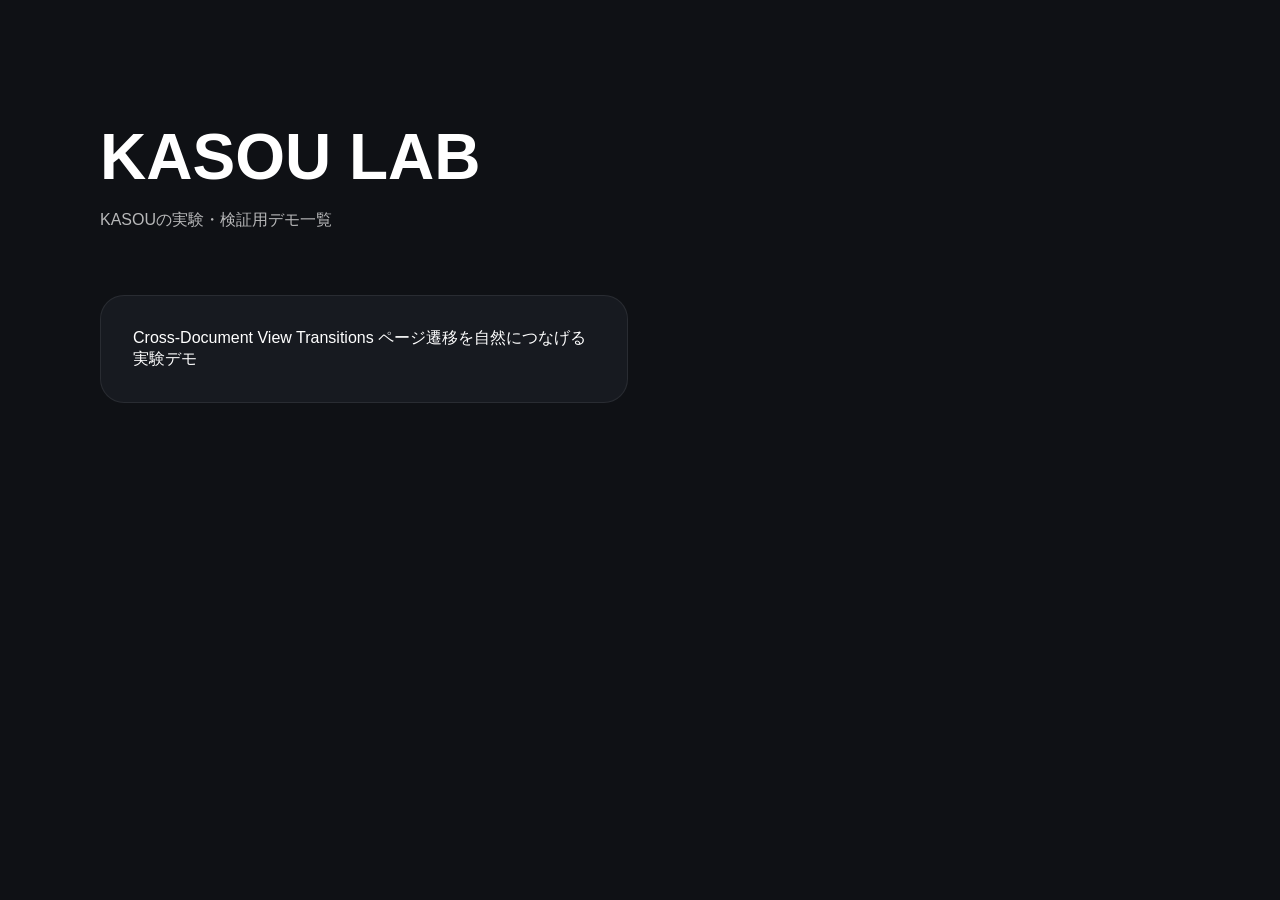
<file: index.html>
<!DOCTYPE html>
<html lang="ja">
<head>
<meta charset="UTF-8">
<meta name="viewport" content="width=device-width, initial-scale=1.0">
<title>KASOU LAB</title>
<link rel="stylesheet" href="./assets/css/common.css">
</head>
<body>
<main class="p-home">
<div class="p-home__inner">
<h1 class="p-home__title">KASOU LAB</h1>
<p class="p-home__lead">KASOUの実験・検証用デモ一覧</p>

<div class="p-home__grid">
<a href="./demos/cross-document-view-transitions/index.html" class="p-home__card">
<span class="p-home__cardTitle">Cross-Document View Transitions</span>
<span class="p-home__cardText">ページ遷移を自然につなげる実験デモ</span>
</a>
</div>

</div>
</main>
</body>
</html>
</file>
<file: assets/css/common.css>
*{
box-sizing:border-box;
}

body{
margin:0;
background:#0f1115;
color:#fff;
font-family:Inter,"Noto Sans JP",sans-serif;
}

a{
color:inherit;
text-decoration:none;
}

.p-home{
min-height:100vh;
padding:120px 24px;
}

.p-home__inner{
width:100%;
max-width:1080px;
margin:0 auto;
}

.p-home__title{
margin:0;
font-size:64px;
font-weight:800;
}

.p-home__lead{
margin-top:16px;
color:rgba(255,255,255,.7);
}

.p-home__grid{
display:grid;
grid-template-columns:repeat(2,1fr);
gap:24px;
margin-top:64px;
}

.p-home__card{
padding:32px;
border-radius:24px;
background:#171a20;
border:1px solid rgba(255,255,255,.08);
}
</file>
